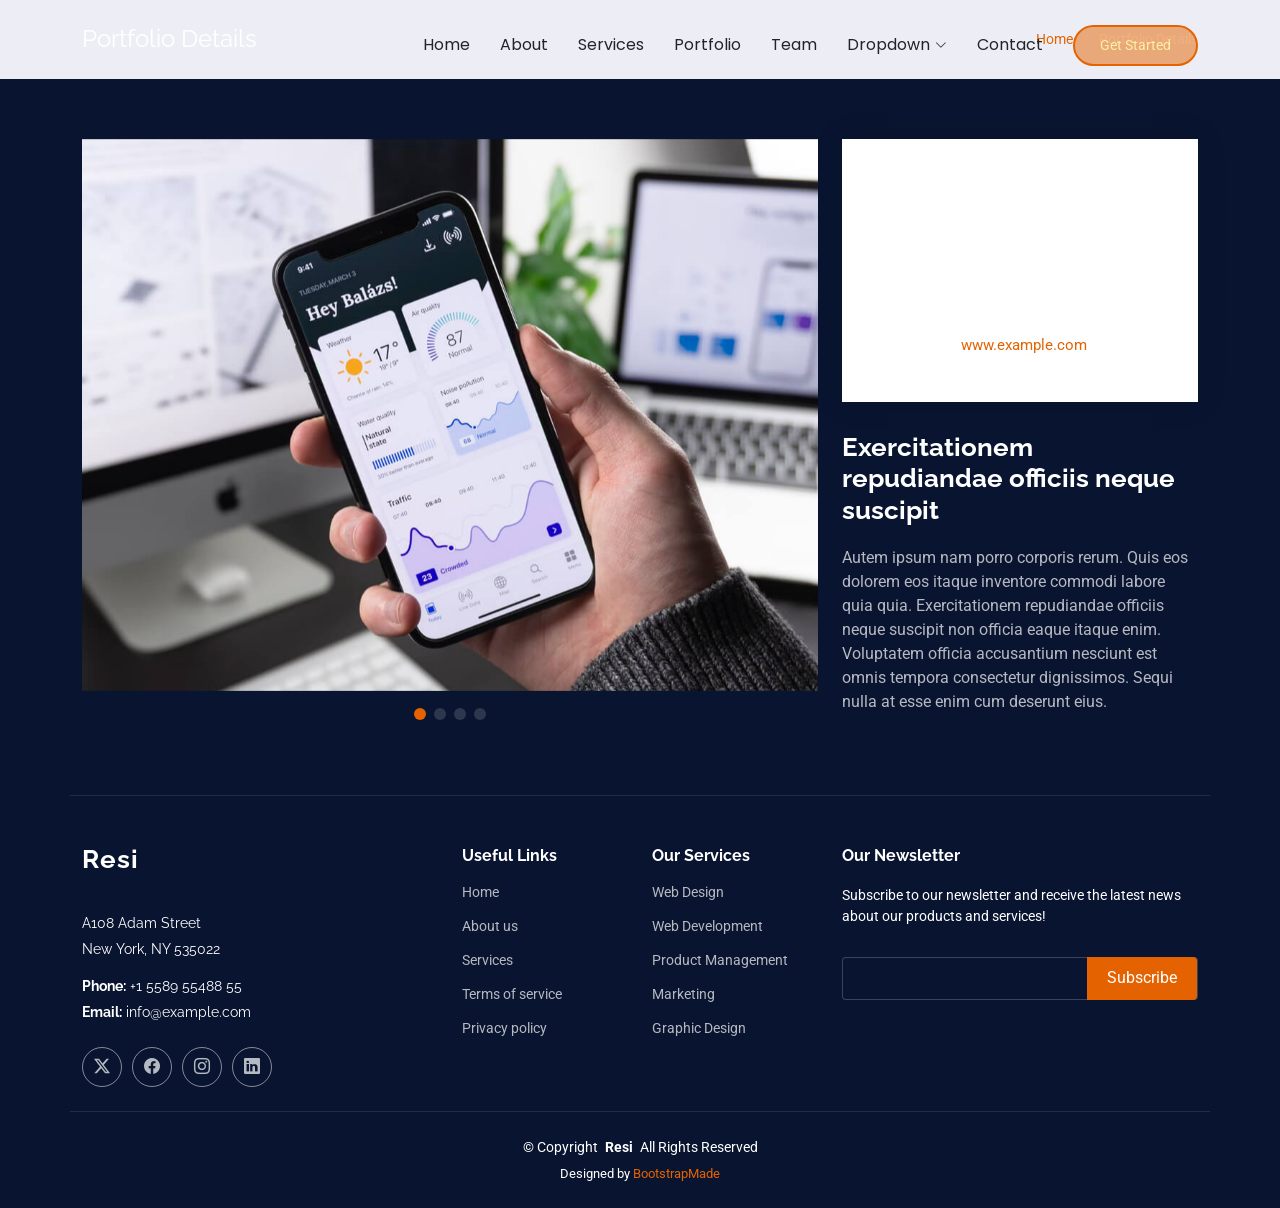
<file: portfolio-details.html>
<!DOCTYPE html>
<html lang="en">

<head>
  <meta charset="utf-8">
  <meta content="width=device-width, initial-scale=1.0" name="viewport">
  <title>Portfolio Details - Resi Bootstrap Template</title>
  <meta name="description" content="">
  <meta name="keywords" content="">

  <!-- Favicons -->
  <link href="assets/img/favicon.png" rel="icon">
  <link href="assets/img/apple-touch-icon.png" rel="apple-touch-icon">

  <!-- Fonts -->
  <link href="https://fonts.googleapis.com" rel="preconnect">
  <link href="https://fonts.gstatic.com" rel="preconnect" crossorigin>
  <link href="https://fonts.googleapis.com/css2?family=Roboto:ital,wght@0,100;0,300;0,400;0,500;0,700;0,900;1,100;1,300;1,400;1,500;1,700;1,900&family=Poppins:ital,wght@0,100;0,200;0,300;0,400;0,500;0,600;0,700;0,800;0,900;1,100;1,200;1,300;1,400;1,500;1,600;1,700;1,800;1,900&family=Raleway:ital,wght@0,100;0,200;0,300;0,400;0,500;0,600;0,700;0,800;0,900;1,100;1,200;1,300;1,400;1,500;1,600;1,700;1,800;1,900&display=swap" rel="stylesheet">

  <!-- Vendor CSS Files -->
  <link href="assets/vendor/bootstrap/css/bootstrap.min.css" rel="stylesheet">
  <link href="assets/vendor/bootstrap-icons/bootstrap-icons.css" rel="stylesheet">
  <link href="assets/vendor/aos/aos.css" rel="stylesheet">
  <link href="assets/vendor/glightbox/css/glightbox.min.css" rel="stylesheet">
  <link href="assets/vendor/swiper/swiper-bundle.min.css" rel="stylesheet">

  <!-- Main CSS File -->
  <link href="assets/css/main.css" rel="stylesheet">

  <!-- =======================================================
  * Template Name: Resi
  * Template URL: https://bootstrapmade.com/resi-free-bootstrap-html-template/
  * Updated: Aug 07 2024 with Bootstrap v5.3.3
  * Author: BootstrapMade.com
  * License: https://bootstrapmade.com/license/
  ======================================================== -->
</head>

<body class="portfolio-details-page">

  <header id="header" class="header d-flex align-items-center sticky-top">
    <div class="container-fluid container-xl position-relative d-flex align-items-center">

      <a href="index.html" class="logo d-flex align-items-center me-auto">
        <!-- Uncomment the line below if you also wish to use an image logo -->
        <!-- <img src="assets/img/logo.png" alt=""> -->
        <h1 class="sitename">Resi</h1>
      </a>

      <nav id="navmenu" class="navmenu">
        <ul>
          <li><a href="#hero">Home</a></li>
          <li><a href="#about">About</a></li>
          <li><a href="#services">Services</a></li>
          <li><a href="#portfolio">Portfolio</a></li>
          <li><a href="#team">Team</a></li>
          <li class="dropdown"><a href="#"><span>Dropdown</span> <i class="bi bi-chevron-down toggle-dropdown"></i></a>
            <ul>
              <li><a href="#">Dropdown 1</a></li>
              <li class="dropdown"><a href="#"><span>Deep Dropdown</span> <i class="bi bi-chevron-down toggle-dropdown"></i></a>
                <ul>
                  <li><a href="#">Deep Dropdown 1</a></li>
                  <li><a href="#">Deep Dropdown 2</a></li>
                  <li><a href="#">Deep Dropdown 3</a></li>
                  <li><a href="#">Deep Dropdown 4</a></li>
                  <li><a href="#">Deep Dropdown 5</a></li>
                </ul>
              </li>
              <li><a href="#">Dropdown 2</a></li>
              <li><a href="#">Dropdown 3</a></li>
              <li><a href="#">Dropdown 4</a></li>
            </ul>
          </li>
          <li><a href="#contact">Contact</a></li>
        </ul>
        <i class="mobile-nav-toggle d-xl-none bi bi-list"></i>
      </nav>

      <a class="btn-getstarted" href="index.html#about">Get Started</a>

    </div>
  </header>

  <main class="main">

    <!-- Page Title -->
    <div class="page-title light-background">
      <div class="container d-lg-flex justify-content-between align-items-center">
        <h1 class="mb-2 mb-lg-0">Portfolio Details</h1>
        <nav class="breadcrumbs">
          <ol>
            <li><a href="index.html">Home</a></li>
            <li class="current">Portfolio Details</li>
          </ol>
        </nav>
      </div>
    </div><!-- End Page Title -->

    <!-- Portfolio Details Section -->
    <section id="portfolio-details" class="portfolio-details section">

      <div class="container" data-aos="fade-up" data-aos-delay="100">

        <div class="row gy-4">

          <div class="col-lg-8">
            <div class="portfolio-details-slider swiper init-swiper">

              <script type="application/json" class="swiper-config">
                {
                  "loop": true,
                  "speed": 600,
                  "autoplay": {
                    "delay": 5000
                  },
                  "slidesPerView": "auto",
                  "pagination": {
                    "el": ".swiper-pagination",
                    "type": "bullets",
                    "clickable": true
                  }
                }
              </script>

              <div class="swiper-wrapper align-items-center">

                <div class="swiper-slide">
                  <img src="assets/img/portfolio/app-1.jpg" alt="">
                </div>

                <div class="swiper-slide">
                  <img src="assets/img/portfolio/product-1.jpg" alt="">
                </div>

                <div class="swiper-slide">
                  <img src="assets/img/portfolio/branding-1.jpg" alt="">
                </div>

                <div class="swiper-slide">
                  <img src="assets/img/portfolio/books-1.jpg" alt="">
                </div>

              </div>
              <div class="swiper-pagination"></div>
            </div>
          </div>

          <div class="col-lg-4">
            <div class="portfolio-info" data-aos="fade-up" data-aos-delay="200">
              <h3>Project information</h3>
              <ul>
                <li><strong>Category</strong>: Web design</li>
                <li><strong>Client</strong>: ASU Company</li>
                <li><strong>Project date</strong>: 01 March, 2020</li>
                <li><strong>Project URL</strong>: <a href="#">www.example.com</a></li>
              </ul>
            </div>
            <div class="portfolio-description" data-aos="fade-up" data-aos-delay="300">
              <h2>Exercitationem repudiandae officiis neque suscipit</h2>
              <p>
                Autem ipsum nam porro corporis rerum. Quis eos dolorem eos itaque inventore commodi labore quia quia. Exercitationem repudiandae officiis neque suscipit non officia eaque itaque enim. Voluptatem officia accusantium nesciunt est omnis tempora consectetur dignissimos. Sequi nulla at esse enim cum deserunt eius.
              </p>
            </div>
          </div>

        </div>

      </div>

    </section><!-- /Portfolio Details Section -->

  </main>

  <footer id="footer" class="footer">

    <div class="container footer-top">
      <div class="row gy-4">
        <div class="col-lg-4 col-md-6 footer-about">
          <a href="index.html" class="logo d-flex align-items-center">
            <span class="sitename">Resi</span>
          </a>
          <div class="footer-contact pt-3">
            <p>A108 Adam Street</p>
            <p>New York, NY 535022</p>
            <p class="mt-3"><strong>Phone:</strong> <span>+1 5589 55488 55</span></p>
            <p><strong>Email:</strong> <span>info@example.com</span></p>
          </div>
          <div class="social-links d-flex mt-4">
            <a href=""><i class="bi bi-twitter-x"></i></a>
            <a href=""><i class="bi bi-facebook"></i></a>
            <a href=""><i class="bi bi-instagram"></i></a>
            <a href=""><i class="bi bi-linkedin"></i></a>
          </div>
        </div>

        <div class="col-lg-2 col-md-3 footer-links">
          <h4>Useful Links</h4>
          <ul>
            <li><a href="#">Home</a></li>
            <li><a href="#">About us</a></li>
            <li><a href="#">Services</a></li>
            <li><a href="#">Terms of service</a></li>
            <li><a href="#">Privacy policy</a></li>
          </ul>
        </div>

        <div class="col-lg-2 col-md-3 footer-links">
          <h4>Our Services</h4>
          <ul>
            <li><a href="#">Web Design</a></li>
            <li><a href="#">Web Development</a></li>
            <li><a href="#">Product Management</a></li>
            <li><a href="#">Marketing</a></li>
            <li><a href="#">Graphic Design</a></li>
          </ul>
        </div>

        <div class="col-lg-4 col-md-12 footer-newsletter">
          <h4>Our Newsletter</h4>
          <p>Subscribe to our newsletter and receive the latest news about our products and services!</p>
          <form action="forms/newsletter.php" method="post" class="php-email-form">
            <div class="newsletter-form"><input type="email" name="email"><input type="submit" value="Subscribe"></div>
            <div class="loading">Loading</div>
            <div class="error-message"></div>
            <div class="sent-message">Your subscription request has been sent. Thank you!</div>
          </form>
        </div>

      </div>
    </div>

    <div class="container copyright text-center mt-4">
      <p>© <span>Copyright</span> <strong class="px-1 sitename">Resi</strong> <span>All Rights Reserved</span></p>
      <div class="credits">
        <!-- All the links in the footer should remain intact. -->
        <!-- You can delete the links only if you've purchased the pro version. -->
        <!-- Licensing information: https://bootstrapmade.com/license/ -->
        <!-- Purchase the pro version with working PHP/AJAX contact form: [buy-url] -->
        Designed by <a href="https://bootstrapmade.com/">BootstrapMade</a>
      </div>
    </div>

  </footer>

  <!-- Scroll Top -->
  <a href="#" id="scroll-top" class="scroll-top d-flex align-items-center justify-content-center"><i class="bi bi-arrow-up-short"></i></a>

  <!-- Preloader -->
  <div id="preloader"></div>

  <!-- Vendor JS Files -->
  <script src="assets/vendor/bootstrap/js/bootstrap.bundle.min.js"></script>
  <script src="assets/vendor/php-email-form/validate.js"></script>
  <script src="assets/vendor/aos/aos.js"></script>
  <script src="assets/vendor/glightbox/js/glightbox.min.js"></script>
  <script src="assets/vendor/purecounter/purecounter_vanilla.js"></script>
  <script src="assets/vendor/imagesloaded/imagesloaded.pkgd.min.js"></script>
  <script src="assets/vendor/isotope-layout/isotope.pkgd.min.js"></script>
  <script src="assets/vendor/swiper/swiper-bundle.min.js"></script>

  <!-- Main JS File -->
  <script src="assets/js/main.js"></script>

</body>

</html>
</file>
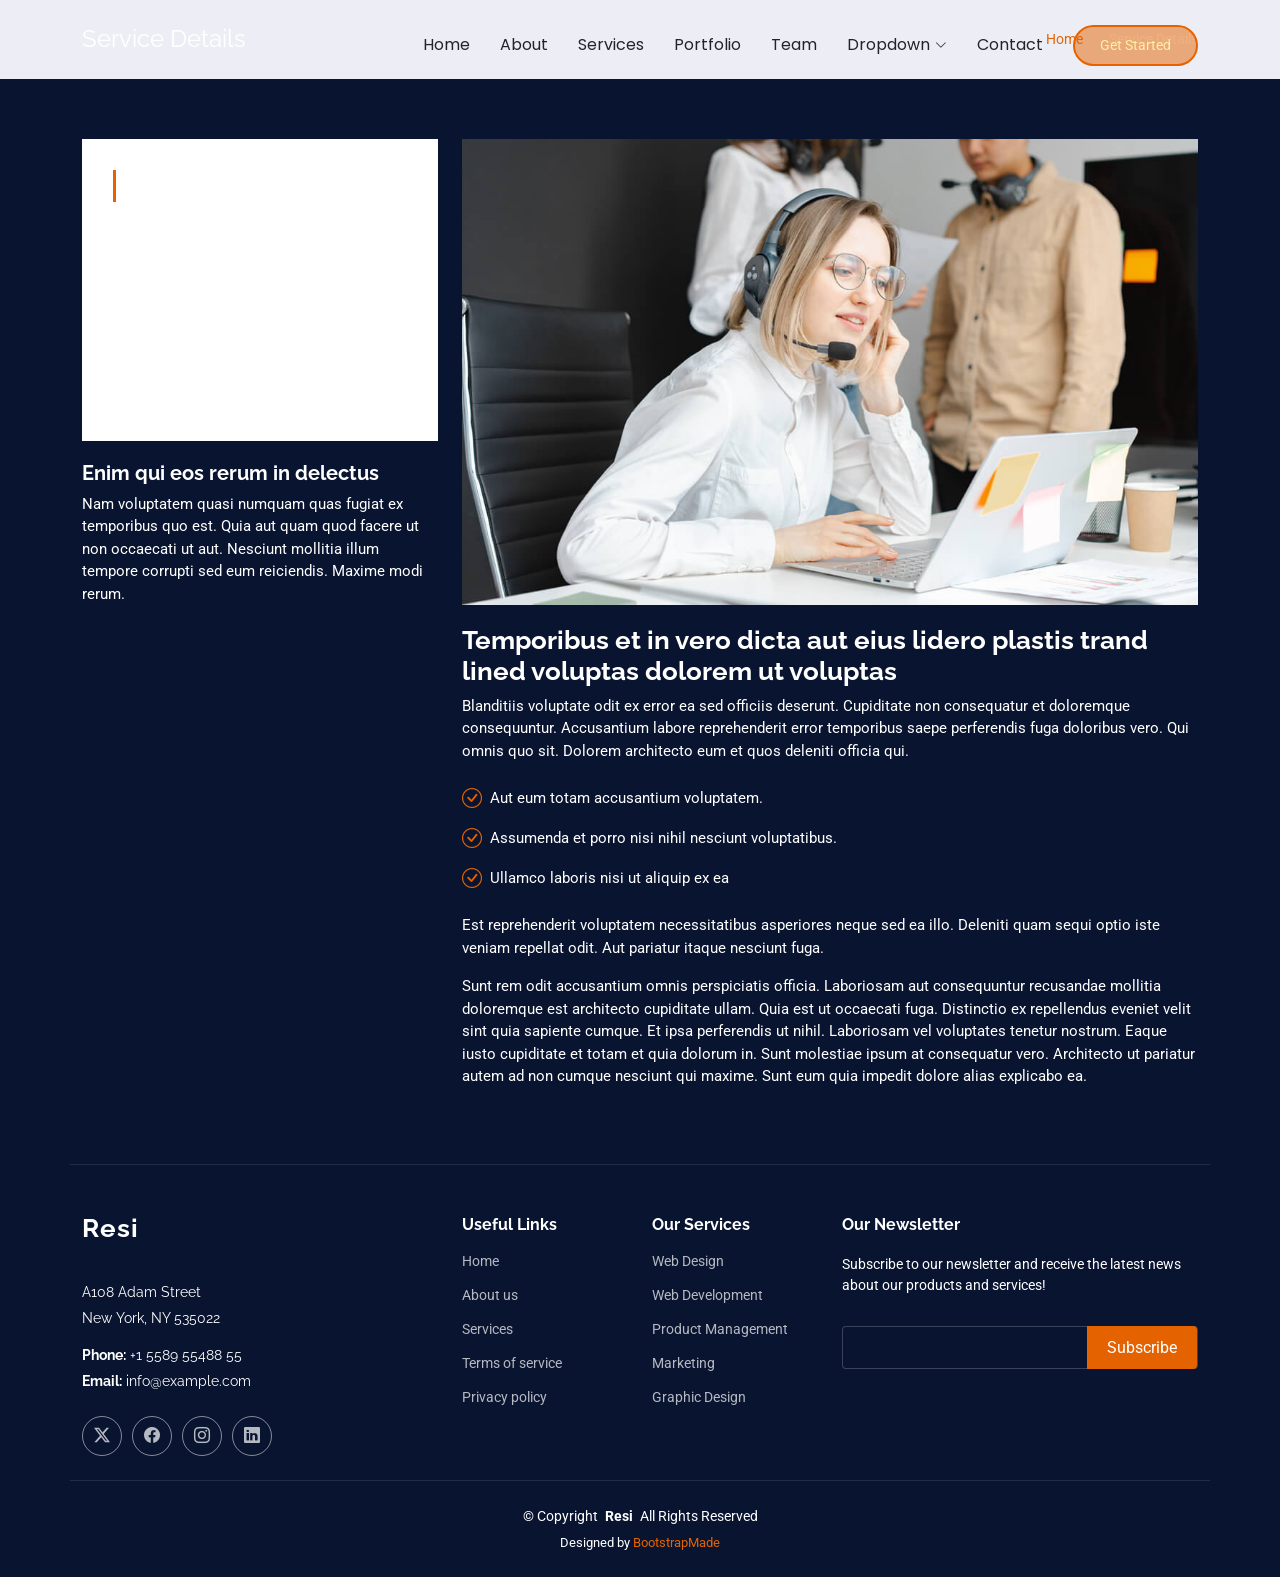
<file: service-details.html>
<!DOCTYPE html>
<html lang="en">

<head>
  <meta charset="utf-8">
  <meta content="width=device-width, initial-scale=1.0" name="viewport">
  <title>Service Details - Resi Bootstrap Template</title>
  <meta name="description" content="">
  <meta name="keywords" content="">

  <!-- Favicons -->
  <link href="assets/img/favicon.png" rel="icon">
  <link href="assets/img/apple-touch-icon.png" rel="apple-touch-icon">

  <!-- Fonts -->
  <link href="https://fonts.googleapis.com" rel="preconnect">
  <link href="https://fonts.gstatic.com" rel="preconnect" crossorigin>
  <link href="https://fonts.googleapis.com/css2?family=Roboto:ital,wght@0,100;0,300;0,400;0,500;0,700;0,900;1,100;1,300;1,400;1,500;1,700;1,900&family=Poppins:ital,wght@0,100;0,200;0,300;0,400;0,500;0,600;0,700;0,800;0,900;1,100;1,200;1,300;1,400;1,500;1,600;1,700;1,800;1,900&family=Raleway:ital,wght@0,100;0,200;0,300;0,400;0,500;0,600;0,700;0,800;0,900;1,100;1,200;1,300;1,400;1,500;1,600;1,700;1,800;1,900&display=swap" rel="stylesheet">

  <!-- Vendor CSS Files -->
  <link href="assets/vendor/bootstrap/css/bootstrap.min.css" rel="stylesheet">
  <link href="assets/vendor/bootstrap-icons/bootstrap-icons.css" rel="stylesheet">
  <link href="assets/vendor/aos/aos.css" rel="stylesheet">
  <link href="assets/vendor/glightbox/css/glightbox.min.css" rel="stylesheet">
  <link href="assets/vendor/swiper/swiper-bundle.min.css" rel="stylesheet">

  <!-- Main CSS File -->
  <link href="assets/css/main.css" rel="stylesheet">

  <!-- =======================================================
  * Template Name: Resi
  * Template URL: https://bootstrapmade.com/resi-free-bootstrap-html-template/
  * Updated: Aug 07 2024 with Bootstrap v5.3.3
  * Author: BootstrapMade.com
  * License: https://bootstrapmade.com/license/
  ======================================================== -->
</head>

<body class="service-details-page">

  <header id="header" class="header d-flex align-items-center sticky-top">
    <div class="container-fluid container-xl position-relative d-flex align-items-center">

      <a href="index.html" class="logo d-flex align-items-center me-auto">
        <!-- Uncomment the line below if you also wish to use an image logo -->
        <!-- <img src="assets/img/logo.png" alt=""> -->
        <h1 class="sitename">Resi</h1>
      </a>

      <nav id="navmenu" class="navmenu">
        <ul>
          <li><a href="#hero">Home</a></li>
          <li><a href="#about">About</a></li>
          <li><a href="#services">Services</a></li>
          <li><a href="#portfolio">Portfolio</a></li>
          <li><a href="#team">Team</a></li>
          <li class="dropdown"><a href="#"><span>Dropdown</span> <i class="bi bi-chevron-down toggle-dropdown"></i></a>
            <ul>
              <li><a href="#">Dropdown 1</a></li>
              <li class="dropdown"><a href="#"><span>Deep Dropdown</span> <i class="bi bi-chevron-down toggle-dropdown"></i></a>
                <ul>
                  <li><a href="#">Deep Dropdown 1</a></li>
                  <li><a href="#">Deep Dropdown 2</a></li>
                  <li><a href="#">Deep Dropdown 3</a></li>
                  <li><a href="#">Deep Dropdown 4</a></li>
                  <li><a href="#">Deep Dropdown 5</a></li>
                </ul>
              </li>
              <li><a href="#">Dropdown 2</a></li>
              <li><a href="#">Dropdown 3</a></li>
              <li><a href="#">Dropdown 4</a></li>
            </ul>
          </li>
          <li><a href="#contact">Contact</a></li>
        </ul>
        <i class="mobile-nav-toggle d-xl-none bi bi-list"></i>
      </nav>

      <a class="btn-getstarted" href="index.html#about">Get Started</a>

    </div>
  </header>

  <main class="main">

    <!-- Page Title -->
    <div class="page-title light-background">
      <div class="container d-lg-flex justify-content-between align-items-center">
        <h1 class="mb-2 mb-lg-0">Service Details</h1>
        <nav class="breadcrumbs">
          <ol>
            <li><a href="index.html">Home</a></li>
            <li class="current">Service Details</li>
          </ol>
        </nav>
      </div>
    </div><!-- End Page Title -->

    <!-- Service Details Section -->
    <section id="service-details" class="service-details section">

      <div class="container">

        <div class="row gy-4">

          <div class="col-lg-4" data-aos="fade-up" data-aos-delay="100">
            <div class="services-list">
              <a href="#" class="active">Web Design</a>
              <a href="#">Software Development</a>
              <a href="#">Product Management</a>
              <a href="#">Graphic Design</a>
              <a href="#">Marketing</a>
            </div>

            <h4>Enim qui eos rerum in delectus</h4>
            <p>Nam voluptatem quasi numquam quas fugiat ex temporibus quo est. Quia aut quam quod facere ut non occaecati ut aut. Nesciunt mollitia illum tempore corrupti sed eum reiciendis. Maxime modi rerum.</p>
          </div>

          <div class="col-lg-8" data-aos="fade-up" data-aos-delay="200">
            <img src="assets/img/services.jpg" alt="" class="img-fluid services-img">
            <h3>Temporibus et in vero dicta aut eius lidero plastis trand lined voluptas dolorem ut voluptas</h3>
            <p>
              Blanditiis voluptate odit ex error ea sed officiis deserunt. Cupiditate non consequatur et doloremque consequuntur. Accusantium labore reprehenderit error temporibus saepe perferendis fuga doloribus vero. Qui omnis quo sit. Dolorem architecto eum et quos deleniti officia qui.
            </p>
            <ul>
              <li><i class="bi bi-check-circle"></i> <span>Aut eum totam accusantium voluptatem.</span></li>
              <li><i class="bi bi-check-circle"></i> <span>Assumenda et porro nisi nihil nesciunt voluptatibus.</span></li>
              <li><i class="bi bi-check-circle"></i> <span>Ullamco laboris nisi ut aliquip ex ea</span></li>
            </ul>
            <p>
              Est reprehenderit voluptatem necessitatibus asperiores neque sed ea illo. Deleniti quam sequi optio iste veniam repellat odit. Aut pariatur itaque nesciunt fuga.
            </p>
            <p>
              Sunt rem odit accusantium omnis perspiciatis officia. Laboriosam aut consequuntur recusandae mollitia doloremque est architecto cupiditate ullam. Quia est ut occaecati fuga. Distinctio ex repellendus eveniet velit sint quia sapiente cumque. Et ipsa perferendis ut nihil. Laboriosam vel voluptates tenetur nostrum. Eaque iusto cupiditate et totam et quia dolorum in. Sunt molestiae ipsum at consequatur vero. Architecto ut pariatur autem ad non cumque nesciunt qui maxime. Sunt eum quia impedit dolore alias explicabo ea.
            </p>
          </div>

        </div>

      </div>

    </section><!-- /Service Details Section -->

  </main>

  <footer id="footer" class="footer">

    <div class="container footer-top">
      <div class="row gy-4">
        <div class="col-lg-4 col-md-6 footer-about">
          <a href="index.html" class="logo d-flex align-items-center">
            <span class="sitename">Resi</span>
          </a>
          <div class="footer-contact pt-3">
            <p>A108 Adam Street</p>
            <p>New York, NY 535022</p>
            <p class="mt-3"><strong>Phone:</strong> <span>+1 5589 55488 55</span></p>
            <p><strong>Email:</strong> <span>info@example.com</span></p>
          </div>
          <div class="social-links d-flex mt-4">
            <a href=""><i class="bi bi-twitter-x"></i></a>
            <a href=""><i class="bi bi-facebook"></i></a>
            <a href=""><i class="bi bi-instagram"></i></a>
            <a href=""><i class="bi bi-linkedin"></i></a>
          </div>
        </div>

        <div class="col-lg-2 col-md-3 footer-links">
          <h4>Useful Links</h4>
          <ul>
            <li><a href="#">Home</a></li>
            <li><a href="#">About us</a></li>
            <li><a href="#">Services</a></li>
            <li><a href="#">Terms of service</a></li>
            <li><a href="#">Privacy policy</a></li>
          </ul>
        </div>

        <div class="col-lg-2 col-md-3 footer-links">
          <h4>Our Services</h4>
          <ul>
            <li><a href="#">Web Design</a></li>
            <li><a href="#">Web Development</a></li>
            <li><a href="#">Product Management</a></li>
            <li><a href="#">Marketing</a></li>
            <li><a href="#">Graphic Design</a></li>
          </ul>
        </div>

        <div class="col-lg-4 col-md-12 footer-newsletter">
          <h4>Our Newsletter</h4>
          <p>Subscribe to our newsletter and receive the latest news about our products and services!</p>
          <form action="forms/newsletter.php" method="post" class="php-email-form">
            <div class="newsletter-form"><input type="email" name="email"><input type="submit" value="Subscribe"></div>
            <div class="loading">Loading</div>
            <div class="error-message"></div>
            <div class="sent-message">Your subscription request has been sent. Thank you!</div>
          </form>
        </div>

      </div>
    </div>

    <div class="container copyright text-center mt-4">
      <p>© <span>Copyright</span> <strong class="px-1 sitename">Resi</strong> <span>All Rights Reserved</span></p>
      <div class="credits">
        <!-- All the links in the footer should remain intact. -->
        <!-- You can delete the links only if you've purchased the pro version. -->
        <!-- Licensing information: https://bootstrapmade.com/license/ -->
        <!-- Purchase the pro version with working PHP/AJAX contact form: [buy-url] -->
        Designed by <a href="https://bootstrapmade.com/">BootstrapMade</a>
      </div>
    </div>

  </footer>

  <!-- Scroll Top -->
  <a href="#" id="scroll-top" class="scroll-top d-flex align-items-center justify-content-center"><i class="bi bi-arrow-up-short"></i></a>

  <!-- Preloader -->
  <div id="preloader"></div>

  <!-- Vendor JS Files -->
  <script src="assets/vendor/bootstrap/js/bootstrap.bundle.min.js"></script>
  <script src="assets/vendor/php-email-form/validate.js"></script>
  <script src="assets/vendor/aos/aos.js"></script>
  <script src="assets/vendor/glightbox/js/glightbox.min.js"></script>
  <script src="assets/vendor/purecounter/purecounter_vanilla.js"></script>
  <script src="assets/vendor/imagesloaded/imagesloaded.pkgd.min.js"></script>
  <script src="assets/vendor/isotope-layout/isotope.pkgd.min.js"></script>
  <script src="assets/vendor/swiper/swiper-bundle.min.js"></script>

  <!-- Main JS File -->
  <script src="assets/js/main.js"></script>

</body>

</html>
</file>
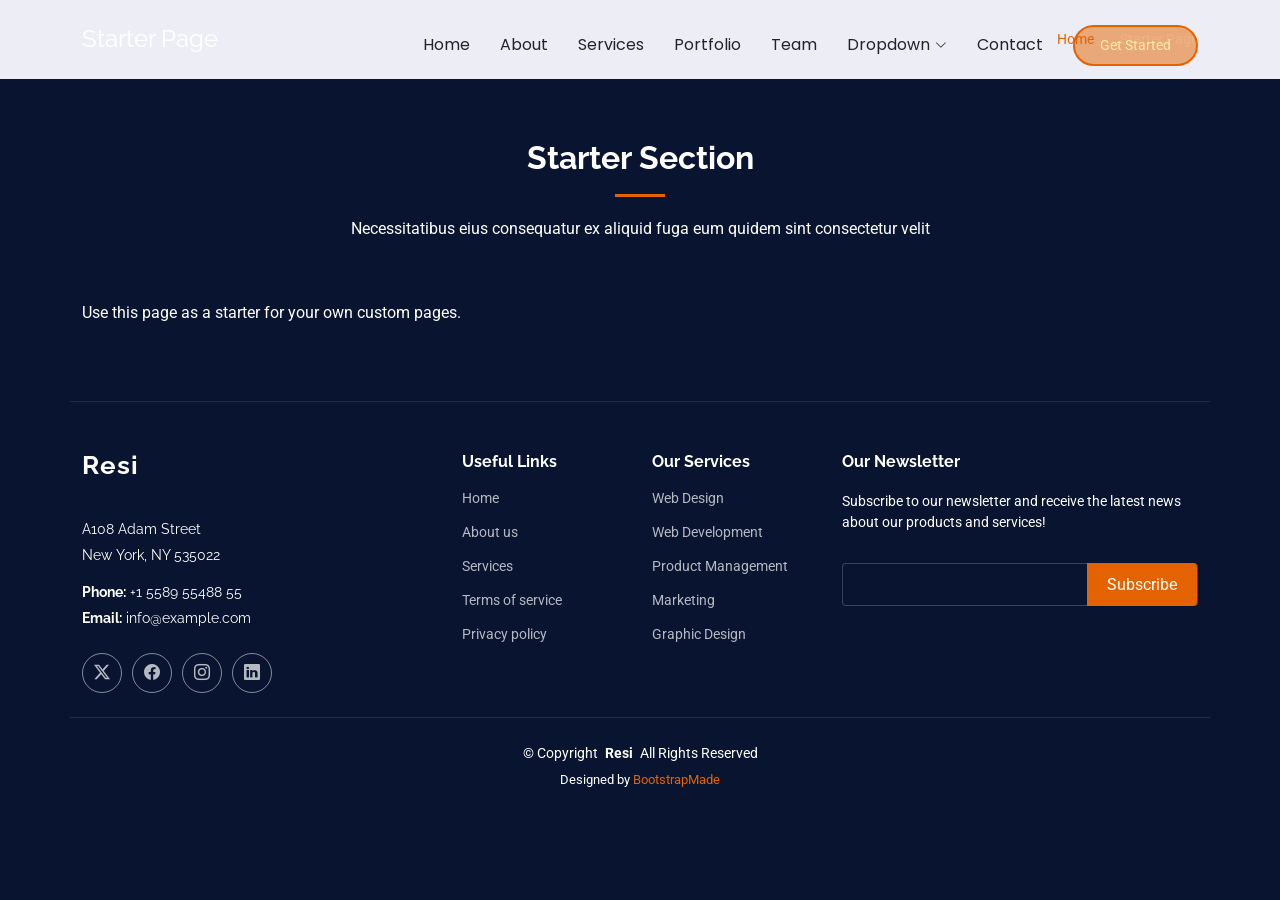
<file: starter-page.html>
<!DOCTYPE html>
<html lang="en">

<head>
  <meta charset="utf-8">
  <meta content="width=device-width, initial-scale=1.0" name="viewport">
  <title>Starter Page - Resi Bootstrap Template</title>
  <meta name="description" content="">
  <meta name="keywords" content="">

  <!-- Favicons -->
  <link href="assets/img/favicon.png" rel="icon">
  <link href="assets/img/apple-touch-icon.png" rel="apple-touch-icon">

  <!-- Fonts -->
  <link href="https://fonts.googleapis.com" rel="preconnect">
  <link href="https://fonts.gstatic.com" rel="preconnect" crossorigin>
  <link href="https://fonts.googleapis.com/css2?family=Roboto:ital,wght@0,100;0,300;0,400;0,500;0,700;0,900;1,100;1,300;1,400;1,500;1,700;1,900&family=Poppins:ital,wght@0,100;0,200;0,300;0,400;0,500;0,600;0,700;0,800;0,900;1,100;1,200;1,300;1,400;1,500;1,600;1,700;1,800;1,900&family=Raleway:ital,wght@0,100;0,200;0,300;0,400;0,500;0,600;0,700;0,800;0,900;1,100;1,200;1,300;1,400;1,500;1,600;1,700;1,800;1,900&display=swap" rel="stylesheet">

  <!-- Vendor CSS Files -->
  <link href="assets/vendor/bootstrap/css/bootstrap.min.css" rel="stylesheet">
  <link href="assets/vendor/bootstrap-icons/bootstrap-icons.css" rel="stylesheet">
  <link href="assets/vendor/aos/aos.css" rel="stylesheet">
  <link href="assets/vendor/glightbox/css/glightbox.min.css" rel="stylesheet">
  <link href="assets/vendor/swiper/swiper-bundle.min.css" rel="stylesheet">

  <!-- Main CSS File -->
  <link href="assets/css/main.css" rel="stylesheet">

  <!-- =======================================================
  * Template Name: Resi
  * Template URL: https://bootstrapmade.com/resi-free-bootstrap-html-template/
  * Updated: Aug 07 2024 with Bootstrap v5.3.3
  * Author: BootstrapMade.com
  * License: https://bootstrapmade.com/license/
  ======================================================== -->
</head>

<body class="starter-page-page">

  <header id="header" class="header d-flex align-items-center sticky-top">
    <div class="container-fluid container-xl position-relative d-flex align-items-center">

      <a href="index.html" class="logo d-flex align-items-center me-auto">
        <!-- Uncomment the line below if you also wish to use an image logo -->
        <!-- <img src="assets/img/logo.png" alt=""> -->
        <h1 class="sitename">Resi</h1>
      </a>

      <nav id="navmenu" class="navmenu">
        <ul>
          <li><a href="#hero">Home</a></li>
          <li><a href="#about">About</a></li>
          <li><a href="#services">Services</a></li>
          <li><a href="#portfolio">Portfolio</a></li>
          <li><a href="#team">Team</a></li>
          <li class="dropdown"><a href="#"><span>Dropdown</span> <i class="bi bi-chevron-down toggle-dropdown"></i></a>
            <ul>
              <li><a href="#">Dropdown 1</a></li>
              <li class="dropdown"><a href="#"><span>Deep Dropdown</span> <i class="bi bi-chevron-down toggle-dropdown"></i></a>
                <ul>
                  <li><a href="#">Deep Dropdown 1</a></li>
                  <li><a href="#">Deep Dropdown 2</a></li>
                  <li><a href="#">Deep Dropdown 3</a></li>
                  <li><a href="#">Deep Dropdown 4</a></li>
                  <li><a href="#">Deep Dropdown 5</a></li>
                </ul>
              </li>
              <li><a href="#">Dropdown 2</a></li>
              <li><a href="#">Dropdown 3</a></li>
              <li><a href="#">Dropdown 4</a></li>
            </ul>
          </li>
          <li><a href="#contact">Contact</a></li>
        </ul>
        <i class="mobile-nav-toggle d-xl-none bi bi-list"></i>
      </nav>

      <a class="btn-getstarted" href="index.html#about">Get Started</a>

    </div>
  </header>

  <main class="main">

    <!-- Page Title -->
    <div class="page-title light-background">
      <div class="container d-lg-flex justify-content-between align-items-center">
        <h1 class="mb-2 mb-lg-0">Starter Page</h1>
        <nav class="breadcrumbs">
          <ol>
            <li><a href="index.html">Home</a></li>
            <li class="current">Starter Page</li>
          </ol>
        </nav>
      </div>
    </div><!-- End Page Title -->

    <!-- Starter Section Section -->
    <section id="starter-section" class="starter-section section">

      <!-- Section Title -->
      <div class="container section-title" data-aos="fade-up">
        <h2>Starter Section</h2>
        <p>Necessitatibus eius consequatur ex aliquid fuga eum quidem sint consectetur velit</p>
      </div><!-- End Section Title -->

      <div class="container" data-aos="fade-up">
        <p>Use this page as a starter for your own custom pages.</p>
      </div>

    </section><!-- /Starter Section Section -->

  </main>

  <footer id="footer" class="footer">

    <div class="container footer-top">
      <div class="row gy-4">
        <div class="col-lg-4 col-md-6 footer-about">
          <a href="index.html" class="logo d-flex align-items-center">
            <span class="sitename">Resi</span>
          </a>
          <div class="footer-contact pt-3">
            <p>A108 Adam Street</p>
            <p>New York, NY 535022</p>
            <p class="mt-3"><strong>Phone:</strong> <span>+1 5589 55488 55</span></p>
            <p><strong>Email:</strong> <span>info@example.com</span></p>
          </div>
          <div class="social-links d-flex mt-4">
            <a href=""><i class="bi bi-twitter-x"></i></a>
            <a href=""><i class="bi bi-facebook"></i></a>
            <a href=""><i class="bi bi-instagram"></i></a>
            <a href=""><i class="bi bi-linkedin"></i></a>
          </div>
        </div>

        <div class="col-lg-2 col-md-3 footer-links">
          <h4>Useful Links</h4>
          <ul>
            <li><a href="#">Home</a></li>
            <li><a href="#">About us</a></li>
            <li><a href="#">Services</a></li>
            <li><a href="#">Terms of service</a></li>
            <li><a href="#">Privacy policy</a></li>
          </ul>
        </div>

        <div class="col-lg-2 col-md-3 footer-links">
          <h4>Our Services</h4>
          <ul>
            <li><a href="#">Web Design</a></li>
            <li><a href="#">Web Development</a></li>
            <li><a href="#">Product Management</a></li>
            <li><a href="#">Marketing</a></li>
            <li><a href="#">Graphic Design</a></li>
          </ul>
        </div>

        <div class="col-lg-4 col-md-12 footer-newsletter">
          <h4>Our Newsletter</h4>
          <p>Subscribe to our newsletter and receive the latest news about our products and services!</p>
          <form action="forms/newsletter.php" method="post" class="php-email-form">
            <div class="newsletter-form"><input type="email" name="email"><input type="submit" value="Subscribe"></div>
            <div class="loading">Loading</div>
            <div class="error-message"></div>
            <div class="sent-message">Your subscription request has been sent. Thank you!</div>
          </form>
        </div>

      </div>
    </div>

    <div class="container copyright text-center mt-4">
      <p>© <span>Copyright</span> <strong class="px-1 sitename">Resi</strong> <span>All Rights Reserved</span></p>
      <div class="credits">
        <!-- All the links in the footer should remain intact. -->
        <!-- You can delete the links only if you've purchased the pro version. -->
        <!-- Licensing information: https://bootstrapmade.com/license/ -->
        <!-- Purchase the pro version with working PHP/AJAX contact form: [buy-url] -->
        Designed by <a href="https://bootstrapmade.com/">BootstrapMade</a>
      </div>
    </div>

  </footer>

  <!-- Scroll Top -->
  <a href="#" id="scroll-top" class="scroll-top d-flex align-items-center justify-content-center"><i class="bi bi-arrow-up-short"></i></a>

  <!-- Preloader -->
  <div id="preloader"></div>

  <!-- Vendor JS Files -->
  <script src="assets/vendor/bootstrap/js/bootstrap.bundle.min.js"></script>
  <script src="assets/vendor/php-email-form/validate.js"></script>
  <script src="assets/vendor/aos/aos.js"></script>
  <script src="assets/vendor/glightbox/js/glightbox.min.js"></script>
  <script src="assets/vendor/purecounter/purecounter_vanilla.js"></script>
  <script src="assets/vendor/imagesloaded/imagesloaded.pkgd.min.js"></script>
  <script src="assets/vendor/isotope-layout/isotope.pkgd.min.js"></script>
  <script src="assets/vendor/swiper/swiper-bundle.min.js"></script>

  <!-- Main JS File -->
  <script src="assets/js/main.js"></script>

</body>

</html>
</file>
<file: assets/css/main.css>
﻿/**
* Template Name: Resi
* Template URL: https://bootstrapmade.com/resi-free-bootstrap-html-template/
* Updated: Aug 07 2024 with Bootstrap v5.3.3
* Author: BootstrapMade.com
* License: https://bootstrapmade.com/license/
*/

/*--------------------------------------------------------------
# Font & Color Variables
# Help: https://bootstrapmade.com/color-system/
--------------------------------------------------------------*/
/* Fonts */
:root {
  --default-font: "Roboto",  system-ui, -apple-system, "Segoe UI", Roboto, "Helvetica Neue", Arial, "Noto Sans", "Liberation Sans", sans-serif, "Apple Color Emoji", "Segoe UI Emoji", "Segoe UI Symbol", "Noto Color Emoji";
  --heading-font: "Raleway",  sans-serif;
  --nav-font: "Poppins",  sans-serif;
}

/* Global Colors - The following color variables are used throughout the website. Updating them here will change the color scheme of the entire website */
:root {
    --background-color: #091430; /* Background color for the entire website, including individual sections */
    --default-color: #ffffff; /* Default color used for the majority of the text content across the entire website */
    --heading-color: #ffffff; /* Color for headings, subheadings and title throughout the website */
    --accent-color: #E46300; /* Accent color that represents your brand on the website. It's used for buttons, links, and other elements that need to stand out */
    --accent-color2: #FFF0A3; /* Accent color that represents your brand on the website. It's used for buttons, links, and other elements that need to stand out */
    --surface-color: #ffffff; /* The surface color is used as a background of boxed elements within sections, such as cards, icon boxes, or other elements that require a visual separation from the global background. */
    --contrast-color: #ffffff; /* Contrast color for text, ensuring readability against backgrounds of accent, heading, or default colors. */
    --btn-color: #994200;
}

/* Nav Menu Colors - The following color variables are used specifically for the navigation menu. They are separate from the global colors to allow for more customization options */
:root {
  --nav-color: #212529;  /* The default color of the main navmenu links */
  --nav-hover-color: #5a5af3; /* Applied to main navmenu links when they are hovered over or active */
  --nav-mobile-background-color: #ffffff; /* Used as the background color for mobile navigation menu */
  --nav-dropdown-background-color: #ffffff; /* Used as the background color for dropdown items that appear when hovering over primary navigation items */
  --nav-dropdown-color: #212529; /* Used for navigation links of the dropdown items in the navigation menu. */
  --nav-dropdown-hover-color: #5a5af3; /* Similar to --nav-hover-color, this color is applied to dropdown navigation links when they are hovered over. */
}

/* Color Presets - These classes override global colors when applied to any section or element, providing reuse of the sam color scheme. */

.light-background {
  --background-color: #edeef5;
  --surface-color: #ffffff;
}

.dark-background {
  --background-color: #060606;
  --default-color: #ffffff;
  --heading-color: #ffffff;
  --surface-color: #252525;
  --contrast-color: #ffffff;
}

/* Smooth scroll */
:root {
  scroll-behavior: smooth;
}

/*--------------------------------------------------------------
# General Styling & Shared Classes
--------------------------------------------------------------*/
body {
  color: var(--default-color);
  background-color: var(--background-color);
  font-family: var(--default-font);
}

a {
  color: var(--accent-color);
  text-decoration: none;
  transition: 0.3s;
}

a:hover {
  color: color-mix(in srgb, var(--accent-color), transparent 25%);
  text-decoration: none;
}

h1,
h2,
h3,
h4,
h5,
h6 {
  color: var(--heading-color);
  font-family: var(--heading-font);
}

/* PHP Email Form Messages
------------------------------*/
.php-email-form .error-message {
  display: none;
  background: #df1529;
  color: #ffffff;
  text-align: left;
  padding: 15px;
  margin-bottom: 24px;
  font-weight: 600;
}

.php-email-form .sent-message {
  display: none;
  color: #ffffff;
  background: #059652;
  text-align: center;
  padding: 15px;
  margin-bottom: 24px;
  font-weight: 600;
}

.php-email-form .loading {
  display: none;
  background: var(--surface-color);
  text-align: center;
  padding: 15px;
  margin-bottom: 24px;
}

.php-email-form .loading:before {
  content: "";
  display: inline-block;
  border-radius: 50%;
  width: 24px;
  height: 24px;
  margin: 0 10px -6px 0;
  border: 3px solid var(--accent-color);
  border-top-color: var(--surface-color);
  animation: php-email-form-loading 1s linear infinite;
}

@keyframes php-email-form-loading {
  0% {
    transform: rotate(0deg);
  }

  100% {
    transform: rotate(360deg);
  }
}

/*--------------------------------------------------------------
# Global Header
--------------------------------------------------------------*/
.header {
    color: var(--default-color);
    background-color: transparent;
    padding: 15px 0;
    transition: all 0.5s;
    z-index: 997;
    position:fixed;
    width:100vw;
}

    .header .logo {
        line-height: 1;
        visibility: hidden;
    }

.header .logo img {
  max-height: 36px;
  margin-right: 8px;
}

.header .logo h1 {
  font-size: 30px;
  margin: 0;
  font-weight: 700;
  color: var(--heading-color);
}

.header .btn-getstarted,
.header .btn-getstarted:focus {
  color: var(--accent-color2);
  font-size: 14px;
  padding: 8px 25px;
  margin: 0 0 0 30px;
  border-radius: 50px;
  transition: 0.3s;
  border: 2px solid var(--accent-color);
  background: color-mix(in srgb, var(--accent-color), transparent 50%);
}

.header .btn-getstarted:hover,
.header .btn-getstarted:focus:hover {
  color: var(--contrast-color);
  background: color-mix(in srgb, var(--accent-color), transparent 15%);
}

@media (max-width: 1200px) {
  .header .logo {
      visibility: hidden;
    order: 1;
  }

  .header .btn-getstarted {
    order: 2;
    margin: 0 15px 0 0;
    padding: 6px 15px;
  }

  .header .navmenu {
    order: 3;
  }
}

.scrolled .header {
    box-shadow: 0px 0 18px rgba(0, 0, 0, 0.1);
    background-color: var(--background-color);
    color: var(--surface-color);
}

.scrolled .header .logo{
    visibility: visible;
}


    .scrolled .header .navmenu a,
    .scrolled .header .navmenu a:focus{
        color: var(--surface-color);
    }
    .scrolled .header .navmenu li:hover > a,
    .scrolled .header .navmenu .active,
    .scrolled .header .navmenu .active:focus {
        color: var(--nav-hover-color);
    }

/*--------------------------------------------------------------
# Navigation Menu
--------------------------------------------------------------*/
/* Navmenu - Desktop */
@media (min-width: 1200px) {
  .navmenu {
    padding: 0;
  }

  .navmenu ul {
    margin: 0;
    padding: 0;
    display: flex;
    list-style: none;
    align-items: center;
  }

  .navmenu li {
    position: relative;
  }

  .navmenu a,
  .navmenu a:focus {
    color: var(--nav-color);
    padding: 18px 15px;
    font-size: 16px;
    font-family: var(--nav-font);
    font-weight: 400;
    display: flex;
    align-items: center;
    justify-content: space-between;
    white-space: nowrap;
    transition: 0.3s;
  }

  .navmenu a i,
  .navmenu a:focus i {
    font-size: 12px;
    line-height: 0;
    margin-left: 5px;
    transition: 0.3s;
  }

  .navmenu li:last-child a {
    padding-right: 0;
  }

  .navmenu li:hover>a,
  .navmenu .active,
  .navmenu .active:focus {
    color: var(--nav-hover-color);
  }

  .navmenu .dropdown ul {
    margin: 0;
    padding: 10px 0;
    background: var(--nav-dropdown-background-color);
    display: block;
    position: absolute;
    visibility: hidden;
    left: 14px;
    top: 130%;
    opacity: 0;
    transition: 0.3s;
    border-radius: 4px;
    z-index: 99;
    box-shadow: 0px 0px 30px rgba(0, 0, 0, 0.1);
  }

  .navmenu .dropdown ul li {
    min-width: 200px;
  }

  .navmenu .dropdown ul a {
    padding: 10px 20px;
    font-size: 15px;
    text-transform: none;
    color: var(--nav-dropdown-color);
  }

  .navmenu .dropdown ul a i {
    font-size: 12px;
  }

  .navmenu .dropdown ul a:hover,
  .navmenu .dropdown ul .active:hover,
  .navmenu .dropdown ul li:hover>a {
    color: var(--nav-dropdown-hover-color);
  }

  .navmenu .dropdown:hover>ul {
    opacity: 1;
    top: 100%;
    visibility: visible;
  }

  .navmenu .dropdown .dropdown ul {
    top: 0;
    left: -90%;
    visibility: hidden;
  }

  .navmenu .dropdown .dropdown:hover>ul {
    opacity: 1;
    top: 0;
    left: -100%;
    visibility: visible;
  }
}

/* Navmenu - Mobile */
@media (max-width: 1199px) {
  .mobile-nav-toggle {
    color: var(--nav-color);
    font-size: 28px;
    line-height: 0;
    margin-right: 10px;
    cursor: pointer;
    transition: color 0.3s;
  }

  .scrolled .mobile-nav-toggle {
    color: var(--contrast-color);
  }

  .navmenu {
    padding: 0;
    z-index: 9997;
  }

  .navmenu ul {
    display: none;
    list-style: none;
    position: absolute;
    inset: 60px 20px 20px 20px;
    padding: 10px 0;
    margin: 0;
    border-radius: 6px;
    /*background-color: var(--nav-mobile-background-color);*/
    overflow-y: auto;
    transition: 0.3s;
    z-index: 9998;
    box-shadow: 0px 0px 30px rgba(0, 0, 0, 0.1);
  }

  .navmenu a,
  .navmenu a:focus {
    color: var(--nav-dropdown-color);
    padding: 10px 20px;
    font-family: var(--nav-font);
    font-size: 17px;
    font-weight: 500;
    display: flex;
    align-items: center;
    justify-content: space-between;
    white-space: nowrap;
    transition: 0.3s;
  }


  .navmenu a i,
  .navmenu a:focus i {
    font-size: 12px;
    line-height: 0;
    margin-left: 5px;
    width: 30px;
    height: 30px;
    display: flex;
    align-items: center;
    justify-content: center;
    border-radius: 50%;
    transition: 0.3s;
    background-color: color-mix(in srgb, var(--accent-color), transparent 90%);
  }

  .navmenu a i:hover,
  .navmenu a:focus i:hover {
    background-color: var(--accent-color);
    color: var(--contrast-color);
  }

  .navmenu a:hover,
  .navmenu .active,
  .navmenu .active:focus {
    color: var(--nav-dropdown-hover-color);
  }

  .navmenu .active i,
  .navmenu .active:focus i {
    background-color: var(--accent-color);
    color: var(--contrast-color);
    transform: rotate(180deg);
  }

  .navmenu .dropdown ul {
    position: static;
    display: none;
    z-index: 99;
    padding: 10px 0;
    margin: 10px 20px;
    background-color: var(--nav-dropdown-background-color);
    border: 1px solid color-mix(in srgb, var(--default-color), transparent 90%);
    box-shadow: none;
    transition: all 0.5s ease-in-out;
  }

  .navmenu .dropdown ul ul {
    background-color: rgba(33, 37, 41, 0.1);
  }

  .navmenu .dropdown>.dropdown-active {
    display: block;
    background-color: rgba(33, 37, 41, 0.03);
  }

  .mobile-nav-active {
    overflow: hidden;
  }

  .mobile-nav-active .mobile-nav-toggle {
    color: #fff;
    position: absolute;
    font-size: 32px;
    top: 15px;
    right: 15px;
    margin-right: 0;
    z-index: 9999;
  }

  .mobile-nav-active .navmenu {
    position: fixed;
    overflow: hidden;
    inset: 0;
    background: rgba(33, 37, 41, 0.8);
    transition: 0.3s;
  }

  .mobile-nav-active .navmenu>ul {
    display: block;
  }
}

/*--------------------------------------------------------------
# Global Footer
--------------------------------------------------------------*/
.footer {
  color: var(--default-color);
  background-color: var(--background-color);
  font-size: 14px;
  position: relative;
}

.footer .footer-top {
  padding-top: 50px;
  border-top: 1px solid color-mix(in srgb, var(--default-color), transparent 90%);
}

.footer .footer-about .logo {
  line-height: 1;
  margin-bottom: 25px;
}

.footer .footer-about .logo img {
  max-height: 40px;
  margin-right: 6px;
}

.footer .footer-about .logo span {
  font-size: 26px;
  font-weight: 700;
  letter-spacing: 1px;
  font-family: var(--heading-font);
  color: var(--heading-color);
}

.footer .footer-about p {
  font-size: 14px;
  font-family: var(--heading-font);
}

.footer .social-links a {
  display: flex;
  align-items: center;
  justify-content: center;
  width: 40px;
  height: 40px;
  border-radius: 50%;
  border: 1px solid color-mix(in srgb, var(--default-color), transparent 50%);
  font-size: 16px;
  color: color-mix(in srgb, var(--default-color), transparent 30%);
  margin-right: 10px;
  transition: 0.3s;
}

.footer .social-links a:hover {
  color: var(--accent-color);
  border-color: var(--accent-color);
}

.footer h4 {
  font-size: 16px;
  font-weight: bold;
  position: relative;
  padding-bottom: 12px;
}

.footer .footer-links {
  margin-bottom: 30px;
}

.footer .footer-links ul {
  list-style: none;
  padding: 0;
  margin: 0;
}

.footer .footer-links ul i {
  padding-right: 2px;
  font-size: 12px;
  line-height: 0;
}

.footer .footer-links ul li {
  padding: 10px 0;
  display: flex;
  align-items: center;
}

.footer .footer-links ul li:first-child {
  padding-top: 0;
}

.footer .footer-links ul a {
  color: color-mix(in srgb, var(--default-color), transparent 30%);
  display: inline-block;
  line-height: 1;
}

.footer .footer-links ul a:hover {
  color: var(--accent-color);
}

.footer .footer-contact p {
  margin-bottom: 5px;
}

.footer .footer-newsletter .newsletter-form {
  margin-top: 30px;
  margin-bottom: 15px;
  padding: 6px 8px;
  position: relative;
  border-radius: 4px;
  border: 1px solid color-mix(in srgb, var(--default-color), transparent 80%);
  display: flex;
  background-color: var(--background-color);
  transition: 0.3s;
}

.footer .footer-newsletter .newsletter-form:focus-within {
  border-color: var(--accent-color);
}

.footer .footer-newsletter .newsletter-form input[type=email] {
  border: 0;
  padding: 4px;
  width: 100%;
  background-color: var(--background-color);
  color: var(--default-color);
}

.footer .footer-newsletter .newsletter-form input[type=email]:focus-visible {
  outline: none;
}

.footer .footer-newsletter .newsletter-form input[type=submit] {
  border: 0;
  font-size: 16px;
  padding: 0 20px;
  margin: -7px -8px -7px 0;
  background: var(--accent-color);
  color: var(--contrast-color);
  transition: 0.3s;
  border-radius: 0 4px 4px 0;
}

.footer .footer-newsletter .newsletter-form input[type=submit]:hover {
  background: color-mix(in srgb, var(--accent-color), transparent 20%);
}

.footer .copyright {
  padding: 25px 0;
  border-top: 1px solid color-mix(in srgb, var(--default-color), transparent 90%);
}

.footer .copyright p {
  margin-bottom: 0;
}

.footer .credits {
  margin-top: 6px;
  font-size: 13px;
}

/*--------------------------------------------------------------
# Preloader
--------------------------------------------------------------*/
#preloader {
  position: fixed;
  inset: 0;
  z-index: 999999;
  overflow: hidden;
  background: var(--background-color);
  transition: all 0.6s ease-out;
}

#preloader:before {
  content: "";
  position: fixed;
  top: calc(50% - 30px);
  left: calc(50% - 30px);
  border: 6px solid #ffffff;
  border-color: var(--accent-color) transparent var(--accent-color) transparent;
  border-radius: 50%;
  width: 60px;
  height: 60px;
  animation: animate-preloader 1.5s linear infinite;
}

@keyframes animate-preloader {
  0% {
    transform: rotate(0deg);
  }

  100% {
    transform: rotate(360deg);
  }
}

/*--------------------------------------------------------------
# Scroll Top Button
--------------------------------------------------------------*/
.scroll-top {
  position: fixed;
  visibility: hidden;
  opacity: 0;
  right: 15px;
  bottom: -15px;
  z-index: 99999;
  background-color: var(--accent-color);
  width: 44px;
  height: 44px;
  border-radius: 50px;
  transition: all 0.4s;
}

.scroll-top i {
  font-size: 24px;
  color: var(--contrast-color);
  line-height: 0;
}

.scroll-top:hover {
  background-color: color-mix(in srgb, var(--accent-color), transparent 20%);
  color: var(--contrast-color);
}

.scroll-top.active {
  visibility: visible;
  opacity: 1;
  bottom: 15px;
}

/*--------------------------------------------------------------
# Disable aos animation delay on mobile devices
--------------------------------------------------------------*/
@media screen and (max-width: 768px) {
  [data-aos-delay] {
    transition-delay: 0 !important;
  }
}

/*--------------------------------------------------------------
# Global Page Titles & Breadcrumbs
--------------------------------------------------------------*/
.page-title {
  color: var(--default-color);
  background-color: var(--background-color);
  padding: 25px 0;
  position: relative;
}

.page-title h1 {
  font-size: 24px;
  font-weight: 400;
}

.page-title .breadcrumbs ol {
  display: flex;
  flex-wrap: wrap;
  list-style: none;
  padding: 0;
  margin: 0;
  font-size: 14px;
  font-weight: 400;
}

.page-title .breadcrumbs ol li+li {
  padding-left: 10px;
}

.page-title .breadcrumbs ol li+li::before {
  content: "/";
  display: inline-block;
  padding-right: 10px;
  color: color-mix(in srgb, var(--default-color), transparent 70%);
}

/*--------------------------------------------------------------
# Global Sections
--------------------------------------------------------------*/
section,
.section {
    position: relative;
    color: var(--default-color);
    /*background-color: var(--background-color);*/
    padding: 60px 0;
    scroll-margin-top: 90px;
    overflow: clip;
}

@media (max-width: 1199px) {

  section,
  .section {
    scroll-margin-top: 66px;
  }
}

/*--------------------------------------------------------------
# Global Section Titles
--------------------------------------------------------------*/
.section-title {
  text-align: center;
  padding-bottom: 60px;
  position: relative;
}

.section-title h2 {
  font-size: 32px;
  font-weight: 700;
  margin-bottom: 20px;
  padding-bottom: 20px;
  position: relative;
}

.section-title h2:after {
  content: "";
  position: absolute;
  display: block;
  width: 50px;
  height: 3px;
  background: var(--accent-color);
  left: 0;
  right: 0;
  bottom: 0;
  margin: auto;
}

.section-title p {
  margin-bottom: 0;
}

/*--------------------------------------------------------------
# Hero Section
--------------------------------------------------------------*/
.hero {
  width: 100%;
  min-height: 100vh;
  position: relative;
  padding: 120px 0 60px 0;
  display: flex;
  align-items: center;
  background-image: url("../img/sui/cover.png");
  background-position: center bottom;
  background-size: cover;
}

.hero h1 {
  margin: 0;
  font-size: 48px;
  font-weight: 700;
  line-height: 56px;
}

.hero p {
  color: color-mix(in srgb, var(--default-color), transparent 30%);
  margin: 10px 0;
  font-size: 20px;
  font-weight: 400;
}

.hero ul {
  list-style: none;
  padding: 0;
}

.hero ul li {
  display: flex;
  align-items: center;
  padding-bottom: 6px;
}

.hero ul i {
  color: var(--accent-color);
  font-size: 18px;
  margin-right: 6px;
}

.hero .btn-get-started {
  color: var(--contrast-color);
  background: var(--accent-color);
  font-family: var(--heading-font);
  font-weight: 400;
  font-size: 15px;
  letter-spacing: 1px;
  display: inline-block;
  padding: 10px 28px 12px 28px;
  border-radius: 50px;
  transition: 0.5s;
  box-shadow: 0 8px 28px rgba(0, 0, 0, 0.1);
}

.hero .btn-get-started:hover {
  color: var(--contrast-color);
  background: color-mix(in srgb, var(--accent-color), transparent 15%);
  box-shadow: 0 8px 28px rgba(0, 0, 0, 0.1);
}

@media (max-width: 640px) {
  .hero h1 {
    font-size: 28px;
    line-height: 36px;
  }

  .hero p {
    font-size: 18px;
    line-height: 24px;
    margin-bottom: 30px;
  }

  .hero .btn-get-started,
  .hero .btn-watch-video {
    font-size: 13px;
  }
}

/*--------------------------------------------------------------
# About Section
--------------------------------------------------------------*/
.about .content h3 {
  font-size: 16px;
  font-weight: 500;
  line-height: 19px;
  padding: 10px 20px;
  background: color-mix(in srgb, var(--accent-color), transparent 95%);
  color: var(--accent-color);
  border-radius: 7px;
  display: inline-block;
}

.about .content h2 {
  font-weight: 700;
}

.about .content p:last-child {
  margin-bottom: 0;
}

.about .content .read-more {
  background: var(--accent-color);
  color: var(--contrast-color);
  font-family: var(--heading-font);
  font-weight: 500;
  font-size: 16px;
  letter-spacing: 1px;
  padding: 12px 24px;
  border-radius: 5px;
  transition: 0.3s;
  display: inline-flex;
  align-items: center;
  justify-content: center;
}

.about .content .read-more i {
  font-size: 18px;
  margin-left: 5px;
  line-height: 0;
  transition: 0.3s;
}

.about .content .read-more:hover {
  background: color-mix(in srgb, var(--accent-color), transparent 20%);
  padding-right: 19px;
}

.about .content .read-more:hover i {
  margin-left: 10px;
}

.about .icon-box {
  background-color: var(--surface-color);
  padding: 50px 40px;
  box-shadow: 0px 10px 50px rgba(0, 0, 0, 0.1);
  border-radius: 10px;
  transition: all 0.3s ease-out 0s;
}

.about .icon-box i {
  width: 80px;
  height: 80px;
  border-radius: 50%;
  display: inline-flex;
  align-items: center;
  justify-content: center;
  margin-bottom: 24px;
  font-size: 32px;
  line-height: 0;
  transition: all 0.4s ease-out 0s;
  background-color: color-mix(in srgb, var(--accent-color), transparent 95%);
  color: var(--accent-color);
}

.about .icon-box h3 {
  margin-bottom: 10px;
  font-size: 24px;
  font-weight: 700;
}

.about .icon-box p {
  margin-bottom: 0;
}

.about .icon-box:hover i {
  background-color: var(--accent-color);
  color: var(--contrast-color);
}

.about .icon-boxes .col-md-6:nth-child(2) .icon-box,
.about .icon-boxes .col-md-6:nth-child(4) .icon-box {
  margin-top: -40px;
}

@media (max-width: 768px) {

  .about .icon-boxes .col-md-6:nth-child(2) .icon-box,
  .about .icon-boxes .col-md-6:nth-child(4) .icon-box {
    margin-top: 0;
  }
}

/*--------------------------------------------------------------
# Why Us Section
--------------------------------------------------------------*/
.why-us .card-item {
  background: color-mix(in srgb, var(--default-color), transparent 97%);
  padding: 50px 30px;
  transition: all ease-in-out 0.3s;
  height: 100%;
  position: relative;
}

.why-us .card-item span {
  color: var(--accent-color);
  display: block;
  font-size: 28px;
  font-weight: 700;
}

.why-us .card-item h4 {
  font-size: 24px;
  font-weight: 600;
  padding: 0;
  margin: 20px 0;
}

.why-us .card-item h4 a {
  color: var(--heading-color);
}

.why-us .card-item p {
  font-size: 15px;
  color: color-mix(in srgb, var(--default-color), transparent 40%);
  margin: 0;
  padding: 0;
}

.why-us .card-item:hover {
  background: var(--accent-color);
  padding: 30px 30px 70px 30px;
}

.why-us .card-item:hover span,
.why-us .card-item:hover h4 a,
.why-us .card-item:hover p {
  color: var(--contrast-color);
}

/*--------------------------------------------------------------
# Stats Section
--------------------------------------------------------------*/
.stats i {
  background-color: var(--surface-color);
  color: var(--accent-color);
  box-shadow: 0px 2px 25px rgba(0, 0, 0, 0.1);
  width: 54px;
  height: 54px;
  font-size: 24px;
  border-radius: 50px;
  border: 2px solid var(--background-color);
  display: inline-flex;
  align-items: center;
  justify-content: center;
  position: relative;
  z-index: 1;
}

.stats .stats-item {
  background-color: var(--surface-color);
  margin-top: -27px;
  padding: 30px 30px 25px 30px;
  width: 100%;
  position: relative;
  text-align: center;
  box-shadow: 0px 2px 35px rgba(0, 0, 0, 0.1);
  border-radius: 4px;
  z-index: 0;
}

.stats .stats-item span {
  font-size: 36px;
  display: block;
  font-weight: 700;
  color: color-mix(in srgb, var(--default-color), transparent 20%);
}

.stats .stats-item p {
  padding: 0;
  margin: 0;
  font-family: var(--heading-font);
  font-size: 16px;
}

/*--------------------------------------------------------------
# Services Section
--------------------------------------------------------------*/
.services .service-item {
  background-color: var(--surface-color);
  box-shadow: 0px 5px 90px 0px rgba(0, 0, 0, 0.1);
  height: 100%;
  padding: 60px 30px;
  text-align: center;
  transition: 0.3s;
  border-radius: 5px;
}

.services .service-item .icon {
  margin: 0 auto;
  width: 100px;
  height: 100px;
  display: flex;
  align-items: center;
  justify-content: center;
  transition: ease-in-out 0.3s;
  position: relative;
}

.services .service-item .icon i {
  font-size: 36px;
  transition: 0.5s;
  position: relative;
}

.services .service-item .icon svg {
  position: absolute;
  top: 0;
  left: 0;
}

.services .service-item .icon svg path {
  transition: 0.5s;
  fill: color-mix(in srgb, var(--default-color), transparent 95%);
}

.services .service-item h3 {
  font-weight: 700;
  margin: 10px 0 15px 0;
  font-size: 22px;
}

.services .service-item p {
  line-height: 24px;
  font-size: 14px;
  margin-bottom: 0;
}

.services .service-item:hover {
  box-shadow: 0px 5px 35px 0px rgba(0, 0, 0, 0.1);
}

.services .service-item.item-cyan i {
  color: #0dcaf0;
}

.services .service-item.item-cyan:hover .icon i {
  color: #fff;
}

.services .service-item.item-cyan:hover .icon path {
  fill: #0dcaf0;
}

.services .service-item.item-orange i {
  color: #fd7e14;
}

.services .service-item.item-orange:hover .icon i {
  color: #fff;
}

.services .service-item.item-orange:hover .icon path {
  fill: #fd7e14;
}

.services .service-item.item-teal i {
  color: #20c997;
}

.services .service-item.item-teal:hover .icon i {
  color: #fff;
}

.services .service-item.item-teal:hover .icon path {
  fill: #20c997;
}

.services .service-item.item-red i {
  color: #df1529;
}

.services .service-item.item-red:hover .icon i {
  color: #fff;
}

.services .service-item.item-red:hover .icon path {
  fill: #df1529;
}

.services .service-item.item-indigo i {
  color: #6610f2;
}

.services .service-item.item-indigo:hover .icon i {
  color: #fff;
}

.services .service-item.item-indigo:hover .icon path {
  fill: #6610f2;
}

.services .service-item.item-pink i {
  color: #f3268c;
}

.services .service-item.item-pink:hover .icon i {
  color: #fff;
}

.services .service-item.item-pink:hover .icon path {
  fill: #f3268c;
}

/*--------------------------------------------------------------
# Features Section
--------------------------------------------------------------*/
.features .features-item {
  background-color: var(--surface-color);
  display: flex;
  align-items: center;
  padding: 20px;
  transition: 0.3s;
  border: 1px solid color-mix(in srgb, var(--default-color), transparent 90%);
  position: relative;
}

.features .features-item i {
  font-size: 32px;
  padding-right: 10px;
  line-height: 0;
}

.features .features-item h3 {
  font-weight: 700;
  margin: 0;
  padding: 0;
  line-height: 1;
  font-size: 16px;
}

.features .features-item h3 a {
  color: var(--heading-color);
  transition: 0.3s;
}

.features .features-item:hover {
  border-color: var(--accent-color);
}

.features .features-item:hover h3 a {
  color: var(--accent-color);
}

/*--------------------------------------------------------------
# Portfolio Section
--------------------------------------------------------------*/
.portfolio .portfolio-filters {
  padding: 0;
  margin: 0 auto 20px auto;
  list-style: none;
  text-align: center;
}

.portfolio .portfolio-filters li {
  cursor: pointer;
  display: inline-block;
  padding: 0;
  font-size: 18px;
  font-weight: 500;
  margin: 0 10px;
  line-height: 1;
  margin-bottom: 5px;
  transition: all 0.3s ease-in-out;
}

.portfolio .portfolio-filters li:hover,
.portfolio .portfolio-filters li.filter-active {
  color: var(--accent-color);
}

.portfolio .portfolio-filters li:first-child {
  margin-left: 0;
}

.portfolio .portfolio-filters li:last-child {
  margin-right: 0;
}

@media (max-width: 575px) {
  .portfolio .portfolio-filters li {
    font-size: 14px;
    margin: 0 5px;
  }
}

.portfolio .portfolio-content {
  position: relative;
  overflow: hidden;
}

.portfolio .portfolio-content img {
  transition: 0.3s;
}

.portfolio .portfolio-content .portfolio-info {
  opacity: 0;
  position: absolute;
  inset: 0;
  z-index: 3;
  transition: all ease-in-out 0.3s;
  background: rgba(0, 0, 0, 0.6);
  padding: 15px;
}

.portfolio .portfolio-content .portfolio-info h4 {
  font-size: 14px;
  padding: 5px 10px;
  font-weight: 400;
  color: #ffffff;
  display: inline-block;
  background-color: var(--accent-color);
}

.portfolio .portfolio-content .portfolio-info p {
  position: absolute;
  bottom: 10px;
  text-align: center;
  display: inline-block;
  left: 0;
  right: 0;
  font-size: 16px;
  font-weight: 600;
  color: rgba(255, 255, 255, 0.8);
}

.portfolio .portfolio-content .portfolio-info .preview-link,
.portfolio .portfolio-content .portfolio-info .details-link {
  position: absolute;
  left: calc(50% - 40px);
  font-size: 26px;
  top: calc(50% - 14px);
  color: #fff;
  transition: 0.3s;
  line-height: 1.2;
}

.portfolio .portfolio-content .portfolio-info .preview-link:hover,
.portfolio .portfolio-content .portfolio-info .details-link:hover {
  color: var(--accent-color);
}

.portfolio .portfolio-content .portfolio-info .details-link {
  left: 50%;
  font-size: 34px;
  line-height: 0;
}

.portfolio .portfolio-content:hover .portfolio-info {
  opacity: 1;
}

.portfolio .portfolio-content:hover img {
  transform: scale(1.1);
}

/*--------------------------------------------------------------
# Team Section
--------------------------------------------------------------*/
.team .team-member {
  background-color: var(--surface-color);
  box-shadow: 0px 2px 15px rgba(0, 0, 0, 0.1);
  overflow: hidden;
  border-radius: 5px;
}

.team .team-member .member-img {
  position: relative;
  overflow: hidden;
}

.team .team-member .social {
  position: absolute;
  left: 0;
  bottom: 0;
  right: 0;
  height: 40px;
  opacity: 0;
  transition: ease-in-out 0.3s;
  background: color-mix(in srgb, var(--background-color), transparent 20%);
  display: flex;
  align-items: center;
  justify-content: center;
}

.team .team-member .social a {
  transition: color 0.3s;
  color: var(--heading-color);
  margin: 0 10px;
  display: inline-flex;
  align-items: center;
  justify-content: center;
}

.team .team-member .social a i {
  line-height: 0;
}

.team .team-member .social a:hover {
  color: var(--accent-color);
}

.team .team-member .social i {
  font-size: 18px;
  margin: 0 2px;
}

.team .team-member .member-info {
  padding: 25px 15px;
  text-align: center;
}

.team .team-member .member-info h4 {
  font-weight: 700;
  margin-bottom: 5px;
  font-size: 18px;
  color: color-mix(in srgb, var(--default-color), transparent 20%);
}

.team .team-member .member-info span {
  display: block;
  font-size: 13px;
  font-weight: 400;
  color: color-mix(in srgb, var(--default-color), transparent 40%);
}

.team .team-member .member-info p {
  font-style: italic;
  font-size: 14px;
  line-height: 26px;
  color: color-mix(in srgb, var(--default-color), transparent 40%);
}

.team .team-member:hover .social {
  opacity: 1;
}

/*--------------------------------------------------------------
# Pricing Section
--------------------------------------------------------------*/
.pricing {
  padding: 60px 0 120px 0;
}

.pricing .section-title {
  margin-bottom: 40px;
}

.pricing .pricing-item {
  background-color: var(--surface-color);
  box-shadow: 0 3px 20px -2px rgba(0, 0, 0, 0.1);
  padding: 60px 40px;
  height: 100%;
  position: relative;
  border-radius: 15px;
}

.pricing h3 {
  font-weight: 600;
  margin-bottom: 15px;
  font-size: 20px;
  text-align: center;
}

.pricing .icon {
  margin: 30px auto 20px auto;
  width: 70px;
  height: 70px;
  background: var(--accent-color);
  border-radius: 50%;
  display: flex;
  align-items: center;
  justify-content: center;
  transition: 0.3s;
  transform-style: preserve-3d;
}

.pricing .icon i {
  color: var(--background-color);
  font-size: 28px;
  transition: ease-in-out 0.3s;
  line-height: 0;
}

.pricing .icon::before {
  position: absolute;
  content: "";
  height: 86px;
  width: 86px;
  border-radius: 50%;
  background: color-mix(in srgb, var(--accent-color), transparent 80%);
  transition: all 0.3s ease-out 0s;
  transform: translateZ(-1px);
}

.pricing .icon::after {
  position: absolute;
  content: "";
  height: 102px;
  width: 102px;
  border-radius: 50%;
  background: color-mix(in srgb, var(--accent-color), transparent 90%);
  transition: all 0.3s ease-out 0s;
  transform: translateZ(-2px);
}

.pricing h4 {
  font-size: 48px;
  color: var(--accent-color);
  font-weight: 700;
  font-family: var(--heading-font);
  margin-bottom: 25px;
  text-align: center;
}

.pricing h4 sup {
  font-size: 28px;
}

.pricing h4 span {
  color: color-mix(in srgb, var(--default-color), transparent 50%);
  font-size: 18px;
  font-weight: 400;
}

.pricing ul {
  padding: 20px 0;
  list-style: none;
  color: color-mix(in srgb, var(--default-color), transparent 20%);
  text-align: left;
  line-height: 20px;
}

.pricing ul li {
  padding: 10px 0;
  display: flex;
  align-items: center;
}

.pricing ul i {
  color: #059652;
  font-size: 24px;
  padding-right: 3px;
}

.pricing ul .na {
  color: color-mix(in srgb, var(--default-color), transparent 70%);
}

.pricing ul .na i {
  color: color-mix(in srgb, var(--default-color), transparent 70%);
}

.pricing ul .na span {
  text-decoration: line-through;
}

.pricing .buy-btn {
  color: color-mix(in srgb, var(--default-color), transparent 20%);
  display: inline-block;
  padding: 8px 40px 10px 40px;
  border-radius: 50px;
  border: 1px solid color-mix(in srgb, var(--default-color), transparent 80%);
  transition: none;
  font-size: 16px;
  font-weight: 600;
  font-family: var(--heading-font);
  transition: 0.3s;
}

.pricing .buy-btn:hover {
  background-color: var(--accent-color);
  color: var(--contrast-color);
}

.pricing .featured {
  z-index: 10;
  border: 3px solid var(--accent-color);
}

@media (min-width: 992px) {
  .pricing .featured {
    transform: scale(1.15);
  }
}

/*--------------------------------------------------------------
# Faq Section
--------------------------------------------------------------*/
.faq .faq-container .faq-item {
  background-color: var(--surface-color);
  position: relative;
  padding: 20px;
  margin-bottom: 15px;
  border: 1px solid color-mix(in srgb, var(--default-color), transparent 85%);
  border-radius: 5px;
  overflow: hidden;
}

.faq .faq-container .faq-item:last-child {
  margin-bottom: 0;
}

.faq .faq-container .faq-item h3 {
  font-weight: 600;
  font-size: 16px;
  line-height: 24px;
  margin: 0 30px 0 0;
  transition: 0.3s;
  cursor: pointer;
  display: flex;
  align-items: center;
}

.faq .faq-container .faq-item h3 .num {
  color: var(--accent-color);
  padding-right: 5px;
}

.faq .faq-container .faq-item h3:hover {
  color: var(--accent-color);
}

.faq .faq-container .faq-item .faq-content {
  display: grid;
  grid-template-rows: 0fr;
  transition: 0.3s ease-in-out;
  visibility: hidden;
  opacity: 0;
}

.faq .faq-container .faq-item .faq-content p {
  margin-bottom: 0;
  overflow: hidden;
}

.faq .faq-container .faq-item .faq-toggle {
  position: absolute;
  top: 20px;
  right: 20px;
  font-size: 16px;
  line-height: 0;
  transition: 0.3s;
  cursor: pointer;
}

.faq .faq-container .faq-item .faq-toggle:hover {
  color: var(--accent-color);
}

.faq .faq-container .faq-active h3 {
  color: var(--accent-color);
}

.faq .faq-container .faq-active .faq-content {
  grid-template-rows: 1fr;
  visibility: visible;
  opacity: 1;
  padding-top: 10px;
}

.faq .faq-container .faq-active .faq-toggle {
  transform: rotate(90deg);
  color: var(--accent-color);
}

/*--------------------------------------------------------------
# Contact Section
--------------------------------------------------------------*/
.contact .info-item {
  background-color: var(--surface-color);
  box-shadow: 0px 0px 20px rgba(0, 0, 0, 0.1);
  padding: 24px 0 30px 0;
}

.contact .info-item i {
  font-size: 20px;
  color: var(--accent-color);
  width: 56px;
  height: 56px;
  font-size: 24px;
  display: flex;
  justify-content: center;
  align-items: center;
  border-radius: 4px;
  transition: all 0.3s ease-in-out;
  border-radius: 50%;
  border: 2px dotted color-mix(in srgb, var(--accent-color), transparent 40%);
}

.contact .info-item h3 {
  font-size: 20px;
  color: color-mix(in srgb, var(--default-color), transparent 20%);
  font-size: 18px;
  font-weight: 700;
  margin: 10px 0;
}

.contact .info-item p {
  padding: 0;
  margin-bottom: 0;
  font-size: 14px;
}

.contact .php-email-form {
  background-color: var(--surface-color);
  box-shadow: 0px 0px 20px rgba(0, 0, 0, 0.1);
  height: 100%;
  padding: 30px;
}

@media (max-width: 575px) {
  .contact .php-email-form {
    padding: 20px;
  }
}

.contact .php-email-form input[type=text],
.contact .php-email-form input[type=email],
.contact .php-email-form textarea {
  font-size: 14px;
  padding: 10px 15px;
  box-shadow: none;
  border-radius: 0;
  color: var(--default-color);
  background-color: var(--surface-color);
  border-color: color-mix(in srgb, var(--default-color), transparent 80%);
}

.contact .php-email-form input[type=text]:focus,
.contact .php-email-form input[type=email]:focus,
.contact .php-email-form textarea:focus {
  border-color: var(--accent-color);
}

.contact .php-email-form input[type=text]::placeholder,
.contact .php-email-form input[type=email]::placeholder,
.contact .php-email-form textarea::placeholder {
  color: color-mix(in srgb, var(--default-color), transparent 70%);
}

.contact .php-email-form button[type=submit] {
  color: var(--contrast-color);
  background: var(--accent-color);
  border: 0;
  padding: 10px 30px;
  transition: 0.4s;
  border-radius: 50px;
}

.contact .php-email-form button[type=submit]:hover {
  background: color-mix(in srgb, var(--accent-color), transparent 20%);
}

/*--------------------------------------------------------------
# Portfolio Details Section
--------------------------------------------------------------*/
.portfolio-details .portfolio-details-slider img {
  width: 100%;
}

.portfolio-details .portfolio-details-slider .swiper-pagination {
  margin-top: 20px;
  position: relative;
}

.portfolio-details .portfolio-details-slider .swiper-pagination .swiper-pagination-bullet {
  width: 12px;
  height: 12px;
  background-color: color-mix(in srgb, var(--default-color), transparent 85%);
  opacity: 1;
}

.portfolio-details .portfolio-details-slider .swiper-pagination .swiper-pagination-bullet-active {
  background-color: var(--accent-color);
}

.portfolio-details .portfolio-info {
  background-color: var(--surface-color);
  padding: 30px;
  box-shadow: 0px 0 30px rgba(0, 0, 0, 0.1);
}

.portfolio-details .portfolio-info h3 {
  font-size: 22px;
  font-weight: 700;
  margin-bottom: 20px;
  padding-bottom: 20px;
  border-bottom: 1px solid color-mix(in srgb, var(--default-color), transparent 85%);
}

.portfolio-details .portfolio-info ul {
  list-style: none;
  padding: 0;
  font-size: 15px;
}

.portfolio-details .portfolio-info ul li+li {
  margin-top: 10px;
}

.portfolio-details .portfolio-description {
  padding-top: 30px;
}

.portfolio-details .portfolio-description h2 {
  font-size: 26px;
  font-weight: 700;
  margin-bottom: 20px;
}

.portfolio-details .portfolio-description p {
  padding: 0;
  color: color-mix(in srgb, var(--default-color), transparent 30%);
}

/*--------------------------------------------------------------
# Service Details Section
--------------------------------------------------------------*/
.service-details .services-list {
  background-color: var(--surface-color);
  padding: 10px 30px;
  border: 1px solid color-mix(in srgb, var(--default-color), transparent 90%);
  margin-bottom: 20px;
}

.service-details .services-list a {
  display: block;
  line-height: 1;
  padding: 8px 0 8px 15px;
  border-left: 3px solid color-mix(in srgb, var(--default-color), transparent 70%);
  margin: 20px 0;
  color: color-mix(in srgb, var(--default-color), transparent 20%);
  transition: 0.3s;
}

.service-details .services-list a.active {
  color: var(--heading-color);
  font-weight: 700;
  border-color: var(--accent-color);
}

.service-details .services-list a:hover {
  border-color: var(--accent-color);
}

.service-details .services-img {
  margin-bottom: 20px;
}

.service-details h3 {
  font-size: 26px;
  font-weight: 700;
}

.service-details h4 {
  font-size: 20px;
  font-weight: 700;
}

.service-details p {
  font-size: 15px;
}

.service-details ul {
  list-style: none;
  padding: 0;
  font-size: 15px;
}

.service-details ul li {
  padding: 5px 0;
  display: flex;
  align-items: center;
}

.service-details ul i {
  font-size: 20px;
  margin-right: 8px;
  color: var(--accent-color);
}

/*--------------------------------------------------------------
# Starter Section Section
--------------------------------------------------------------*/
.starter-section {
  /* Add your styles here */
}


.btn-new {
    border-image: url("../img/sui/button.png") 44 42 59 39 fill / 44px 42px 59px 39px;
    padding: 44px 42px 59px 39px;
    color: var(--btn-color);
    padding: 20px 50px 40px;
    min-height: 80px;
}

.btn-new:hover{
    color:var(--accent-color);
    transform: scale(0.9, 0.7);
}

.sigmar-regular {
    font-family: "Sigmar", sans-serif;
    font-weight: 400;
    font-style: normal;
}

.bowlby {
    font-family: "Bowlby One", sans-serif;
    font-weight: 400;
    font-style: normal;
}

.btn-new-text{
    font-size: 2rem;
    text-shadow: 1px 1px 2px var(--accent-color2);
}

@keyframes logoanim {
    0% {
        transform: scale(1, 1);
    }

    50% {
        transform: scale(1.2, 1.2);
    }

    100% {
        transform: scale(1, 1);
    }
}
.logo-interactive {
    animation: logoanim 2s infinite;
    width: 60%;
}

.video {
    width: 100%;
    box-shadow:rgba(0,0,0,0.4) 10px 10px inset;
}

.wrapper {
    display: table;
    width: auto;
    position: relative;
    width: 50%;
}

.playpause {
    background-image: url("../img/sui/play-btn.png");
    background-repeat: no-repeat;
    width: 25%;
    height: 25%;
    position: absolute;
    left: 0%;
    right: 0%;
    top: 0%;
    bottom: 0%;
    margin: auto;
    background-size: contain;
    background-position: center;
}

.acc-wrapper {
    /*overflow:hidden;*/
    position: relative;
    width: 100%;
}

.acc1 {
    /*background-image: url("../img/sui/splash.png");*/
    position: absolute;
    bottom: -5%;
    right: -15%;
    z-index:-1;
}
.acc4 {
    /*background-image: url("../img/sui/splash.png");*/
    position: absolute;
    bottom: 15%;
    left: -10%;
    z-index:-1;
}
.acc2 {
    background-image: url("../img/sui/bg 2.png");
    position: absolute;
    left: -10%;
    right: auto;
    z-index: -1;
}
.acc3 {
    /*background-image: url("../img/sui/splash.png");*/
    margin-left:-15%;
    z-index: -1;
}

.carousel-caption {
    bottom: -30%;
    color: var(--btn-color);
    text-shadow: 1px 1px 2px var(--accent-color);
}

.carousel-inner{
    overflow-y:visible;
    overflow-x:hidden;
    padding-bottom: 30%;
}

.carousel-control-next, .carousel-control-prev {
    height:70%;
}
.card {
    --bs-card-bg: rgb(3, 13, 69, 0.75);
    --bs-card-border-width: 0px;
}

.index-page{
    max-width:100vw;
    overflow-x:hidden;
}

#bsb-chart-7::after {
    content: "Tokenomics";
    position: absolute;
    display: block;
    width: 100%;
    height: 50%;
    top: 25%;
    color: var(--accent-color);
    font-family: "Bowlby One", sans-serif;
    font-weight: 400;
    font-size: 1.4rem;
    text-align: center;
    vertical-align: middle;
    left: 0%;
}

.timeline-container {
    display: flex;
    flex-direction: column;
    gap: 2rem;
    position: relative;
    padding-left: 1rem;
    border-left: 4px solid var(--accent-color);
}

.timeline-item {
    position: relative;
}

    .timeline-item::before {
        content: '';
        position: absolute;
        left: -10px;
        top: 0;
        width: 20px;
        height: 20px;
        background-color: var(--accent-color);
        border-radius: 50%;
        border: 3px solid white;
        box-shadow: 0 0 0 3px var(--accent-color);
    }

.timeline-content {
    position: relative;
    padding: 1rem;
    z-index: 3;
    text-shadow: 1px 1px 2px black, 0 0 1em #121A36, 0 0 0.2em #121A36;
}

.timeline-monster {
    position: absolute;
    bottom: 0;
    right: 0;
    width: 50%;
    height: 70%;
    min-height: 300px;
    background-image: url('../img/sui/mon-thumb2.png'); /* ganti dengan path gambar */
    background-size: contain; /* gambar utuh tanpa terpotong */
    background-repeat: no-repeat; /* jangan diulang */
    background-position: right bottom; /* posisikan di kanan bawah */
    background-color: transparent; /* bisa diganti warna kalau mau */
    opacity: 50%;
    border-radius: 8px;
    z-index: 2;
    transform-origin: bottom right;
    transition: transform 0.4s ease, box-shadow 0.4s ease;
    pointer-events: none;
}
.timeline-content:hover .timeline-monster {
    transform: scale(1.3);
    opacity: 75%;
}

.timeline-content span{
    position: relative;
    z-index: 3;
}
.timeline-content ul{
    position: relative;
    z-index: 3;
}
.timeline-content p{
    position: relative;
    z-index: 3;
}
/* Horizontal Zigzag (≥ 768px) */
@media (min-width: 768px) {
    .timeline-monster {
        width: 80%;
        height: 70%;
        min-height: 300px;
        pointer-events: none;
    }
    .timeline-content:hover .timeline-monster {
        transform: scale(1.5);
        opacity: 75%;
    }
    .timeline-container {
        flex-direction: row;
        justify-content: space-between;
        align-items: center;
        position: relative;
        border-left: none;
        border-top: none;
        padding-left: 0;
        padding-top: 5rem;
    }

        .timeline-container::before {
            content: '';
            position: absolute;
            /*top: 50%;*/
            left: 0;
            right: 0;
            height: 4px;
            background: var(--accent-color);
            z-index: 1;
        }

    .timeline-item {
        flex: 1;
        position: relative;
        display: flex;
        justify-content: center;
    }

        .timeline-item::before {
            /*top: 50%;*/
            left: 50%;
            transform: translate(-50%, -50%);
            z-index: 2;
        }

    .timeline-content {
        width: 250px;
        min-height: 280px;
        position: absolute;
        z-index: 3;
    }

    /* Zigzag positioning */
    .timeline-item:nth-child(odd) .timeline-content {
        top: 60px;
    }

    .timeline-item:nth-child(even) .timeline-content {
        bottom: 60px;
    }


    .acc2 {
        /*background-image: url("../img/sui/splash.png");*/
        position: absolute;
        right: -10%;
        left: auto;
        z-index: -1;
    }

    .carousel-caption{
        bottom:-20%;
    }

    .carousel-inner {
        overflow-y: visible;
        overflow-x: hidden;
        padding-bottom: 20%;
    }


    .card {
        --bs-card-bg: transparent;
        --bs-card-border-width: 0px;
    }
}

.roadmap .card-item {
    background: color-mix(in srgb, #121A36, transparent 15%);
    padding: 50px 30px;
    transition: all ease-in-out 0.3s;
}

    .roadmap .card-item span {
        color: var(--accent-color);
        display: block;
        font-size: 28px;
        font-weight: 700;
    }

    .roadmap .card-item h4 {
        font-size: 24px;
        font-weight: 600;
        padding: 0;
    }

        .roadmap .card-item h4 a {
            color: var(--heading-color);
        }

    .roadmap .card-item p {
        font-size: 15px;
        color: color-mix(in srgb, var(--default-color), transparent 40%);
        margin: 0;
        padding: 0;
    }

    .roadmap .card-item:hover {
        background: var(--accent-color);
        padding: 30px 30px 70px 30px;
    }

        .roadmap .card-item:hover span,
        .roadmap .card-item:hover h4 a,
        .roadmap .card-item:hover p {
            color: var(--contrast-color);
        }


.main{
    width:100vw;
    overflow-x:hidden;
}

#monster1 {
    position: relative;
    overflow: visible;
    width: 100%;
    height: 500px;
    transform: scaleX(-1);
}
#monster1::before{
   content: " ";
    position: absolute;
    left: -17%;
    width: 500px;
    height: 500px;
    z-index: -1;
    background-image: url("../img/sui/shine.png");
    background-size: contain;
    background-position: center;
}
@media (min-width: 768px) {

    .logo-interactive {
        animation: logoanim 2s infinite;
        width: 35%;
    }

    #monster1::before {
        left: 0%;
    }
}

#monster2 {
    position: absolute;
    overflow: visible;
    width: 600px;
    right: 10%;
    top: 10%;
    height: 600px;
    z-index: 0;
    align-content:center;
    justify-content:center;
}
    #monster2::before {
        content: " ";
        position: absolute;
        width: 180%;
        height: 180%;
        right: -35%;
        top: -35%;
        z-index: -1;
        background-image: url("../img/sui/bg 2.png");
        background-size: contain;
        background-position: center;
    }

.roadmap .section-title {
    margin-bottom: 0vh;
}

.btn-contract {
    margin: 20px;
    /* width: 30%; */
    display: inline-block;
}

@media (min-width: 768px) {
    .roadmap .section-title {
        margin-bottom: 20vh;
    }
}
</file>
